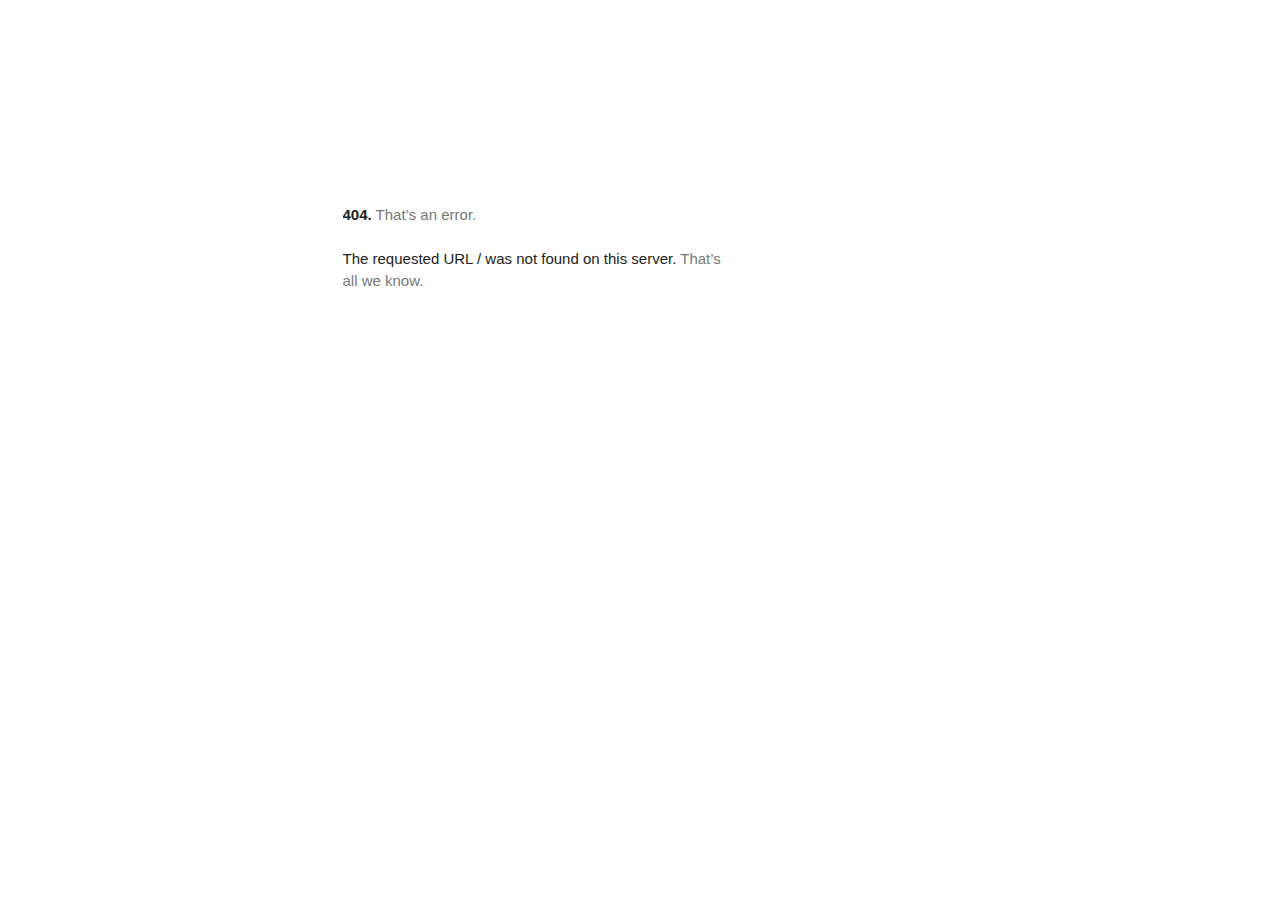
<file: index-3.html>
<!DOCTYPE html>
<html lang=en>
  <meta charset=utf-8>
  <meta name=viewport content="initial-scale=1, minimum-scale=1, width=device-width">
  <title>Error 404 (Not Found)!!1</title>
  <style>
    *{margin:0;padding:0}html,code{font:15px/22px arial,sans-serif}html{background:#fff;color:#222;padding:15px}body{margin:7% auto 0;max-width:390px;min-height:180px;padding:30px 0 15px}* > body{background:url(//www.google.com/images/errors/robot.png) 100% 5px no-repeat;padding-right:205px}p{margin:11px 0 22px;overflow:hidden}ins{color:#777;text-decoration:none}a img{border:0}@media screen and (max-width:772px){body{background:none;margin-top:0;max-width:none;padding-right:0}}#logo{background:url(//www.google.com/images/branding/googlelogo/1x/googlelogo_color_150x54dp.png) no-repeat;margin-left:-5px}@media only screen and (min-resolution:192dpi){#logo{background:url(//www.google.com/images/branding/googlelogo/2x/googlelogo_color_150x54dp.png) no-repeat 0% 0%/100% 100%;-moz-border-image:url(//www.google.com/images/branding/googlelogo/2x/googlelogo_color_150x54dp.png) 0}}@media only screen and (-webkit-min-device-pixel-ratio:2){#logo{background:url(//www.google.com/images/branding/googlelogo/2x/googlelogo_color_150x54dp.png) no-repeat;-webkit-background-size:100% 100%}}#logo{display:inline-block;height:54px;width:150px}
  </style>
  <a href=//www.google.com/><span id=logo aria-label=Google></span></a>
  <p><b>404.</b> <ins>That’s an error.</ins>
  <p>The requested URL <code>/</code> was not found on this server.  <ins>That’s all we know.</ins>
</file>
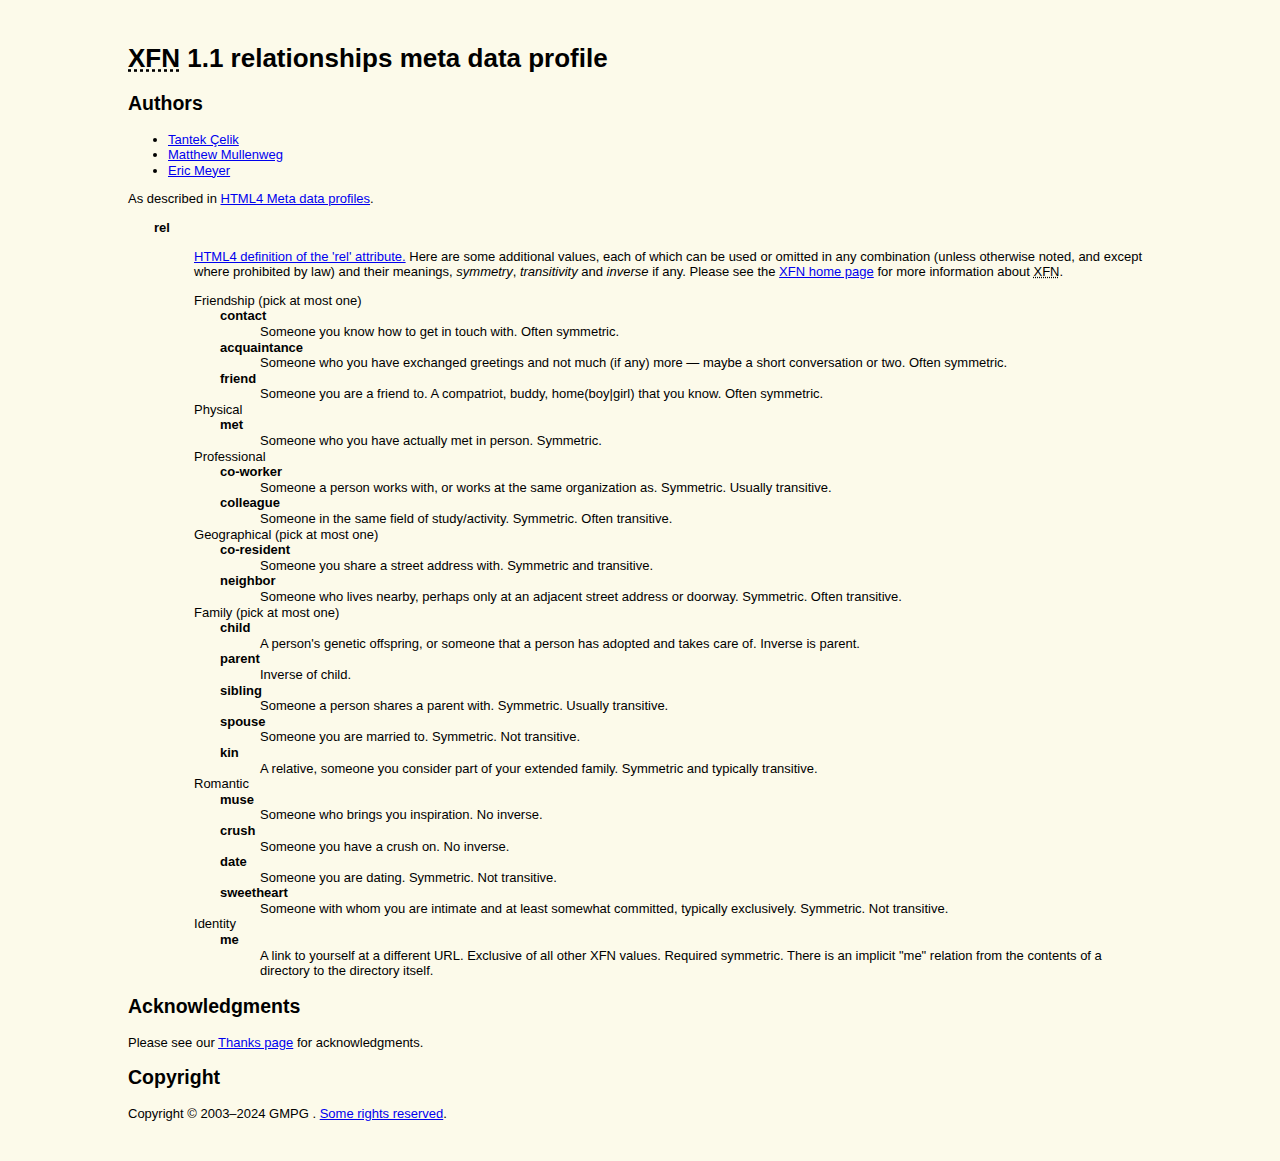
<file: xfn/11.html>
<!DOCTYPE html PUBLIC "-//W3C//DTD XHTML 1.0 Strict//EN" "http://www.w3.org/TR/xhtml1/DTD/xhtml1-strict.dtd">

<html xmlns="http://www.w3.org/1999/xhtml" xml:lang="en" lang="en">


<!-- Mirrored from gmpg.org/xfn/11 by HTTrack Website Copier/3.x [XR&CO'2014], Mon, 10 Jun 2024 17:55:55 GMT -->
<!-- Added by HTTrack --><meta http-equiv="content-type" content="text/html;charset=UTF-8" /><!-- /Added by HTTrack -->
<head><title>XFN 1.1 profile</title>

<meta http-equiv="Content-Type" content="text/html; charset=iso-8859-1" />

<meta name="author" lang="tr" content="Tantek &Ccedil;elik" />

<meta name="author" content="Matthew Mullenweg" />

<meta name="author" content="Eric Meyer" />

<link type="text/css" href="default.css" rel="alternate stylesheet" title="xfn default.css" />

<style type="text/css">

/*<![CDATA[*/

body { background: #FCFAEA; color: black; font: small/1.2 Verdana, Arial, sans-serif; margin: 0; padding: 2em 10%; }

dl { margin:0 0 0 2em }

dt { font-weight:bold } 

h3 { margin:0; font-weight:normal; font-size:1em } 

h3:first-letter { text-transform:capitalize; }

h2 a { display:block; margin-left:2em }

#warning { border: 1px solid red; background-color: #c33; padding: 1em;}

/*]]>*/

</style>

<link rel="contents" href=".html" title="XFN - XHTML Friends Network" />

<link rel="start" href="intro.html" title="XFN: Introduction and Examples" />

<link rel="help" href="faq.html" title="XFN: FAQ" />

<link rel="copyright" href="#copyright" title="Copyright" />

</head>

<body>

<h1><abbr title="XHTML Friends Network">XFN</abbr> 1.1 relationships meta data profile</h1>

<h2>Authors</h2>

<ul id="authors">

<li><a href="http://tantek.com/">Tantek &Ccedil;elik</a></li>

<li><a href="http://photomatt.net/">Matthew Mullenweg</a></li>

<li><a href="http://meyerweb.com/">Eric Meyer</a></li>

</ul>

<p>As described in <a href="http://www.w3.org/TR/html401/struct/global.html#h-7.4.4.3">HTML4 Meta data profiles</a>.</p>

<dl class="profile">

 <dt id="rel">rel</dt>

 <dd><p><a rel="help" href="http://www.w3.org/TR/html401/struct/links.html#adef-rel">HTML4 definition of the 'rel' attribute.</a>  Here are some additional values, each of which can be used or omitted in any combination (unless otherwise noted, and except where prohibited by law) and their meanings, <dfn title="A symmetric relationship 'rel' is one where 'A rel B' implies 'B rel A' and vice versa.">symmetry</dfn>, <dfn title="A transitive relationship 'rel' is one where 'A rel B' and 'B rel C' implies 'A rel C'">transitivity</dfn> and <dfn title="A relationship 'rel' has an inverse 'inv' when 'A rel B' implies 'B inv A'.  A symmetrical relationship is its own inverse.">inverse</dfn> if any.   Please see the <a href=".html">XFN home page</a> for more information about <abbr title="XHTML Friends Network">XFN</abbr>.</p>

    <div><h3>friendship (pick at most one)</h3>

     <dl>

    <dt id="contact">contact</dt>

	<dd>Someone you know how to get in touch with. Often symmetric.</dd>

     <dt id="acquaintance">acquaintance</dt>

         <dd>Someone who you have exchanged greetings and not much (if any) more &mdash; maybe a short conversation or two. Often symmetric.</dd>

         <dt id="friend">friend</dt>

     	 <dd>Someone you are a friend to. A compatriot, buddy, home(boy|girl) that you know. Often symmetric.</dd>

     </dl>

    </div>

    <div><h3>physical</h3>

     <dl>

     <dt id="met">met</dt>

     	<dd>Someone who you have actually met in person. Symmetric.</dd>

     </dl>

    </div>

    <div><h3>professional</h3>

     <dl>

     <dt id="co-worker">co-worker</dt>

     	 <dd>Someone a person works with, or works at the same organization as. Symmetric.  Usually transitive.</dd>

         <dt id="colleague">colleague</dt>

         <dd>Someone in the same field of study/activity. Symmetric. Often transitive.</dd>

     </dl>

    </div>

    <div><h3>geographical (pick at most one)</h3>

     <dl> 

	 <dt id="co-resident">co-resident</dt>

	 	 <dd>Someone you share a street address with.  Symmetric and transitive.</dd>

	 <dt id="neighbor">neighbor</dt>

	     <dd>Someone who lives nearby, perhaps only at an adjacent street address or doorway.  Symmetric. Often transitive.</dd>

	 </dl>

	</div>

	<div><h3>family (pick at most one)</h3>

	 <dl>

     <dt id="child">child</dt>

     	 <dd>A person's genetic offspring, or someone that a person has adopted and takes care of. Inverse is parent.</dd>

     <dt id="parent">parent</dt>

     	 <dd>Inverse of child.</dd>

     <dt id="sibling">sibling</dt>

     	 <dd>Someone a person shares a parent with.  Symmetric. Usually transitive.</dd>

         <dt id="spouse">spouse</dt>

         <dd>Someone you are married to. Symmetric. Not transitive.</dd>

         <dt id="kin">kin</dt>

         <dd>A relative, someone you consider part of your extended family. Symmetric and typically transitive.</dd>	

     </dl>

    </div>

    <div><h3>romantic</h3>

     <dl>

     <dt id="muse">muse</dt>

     	 <dd>Someone who brings you inspiration. No inverse.</dd>

	 <dt id="crush">crush</dt>

         <dd>Someone you have a crush on. No inverse.</dd>

     <dt id="date">date</dt>

         <dd>Someone you are dating. Symmetric. Not transitive.</dd>

     <dt id="sweetheart">sweetheart</dt>

         <dd>Someone with whom you are intimate and at least somewhat committed, typically exclusively. Symmetric. Not transitive.</dd>

     </dl>

    </div>

	<div><h3>identity</h3>

     <dl>

    <dt id="me">me</dt>

	<dd>A link to yourself at a different URL. Exclusive of all other XFN values. Required symmetric. There is an implicit "me" relation from the contents of a directory to the directory itself.</dd>

     </dl>

    </div>

 </dd>

</dl>

<h2>Acknowledgments</h2>

<p>Please see our <a href="https://gmpg.org/xfn/thanks">Thanks page</a> for acknowledgments.

</p>



<h2>Copyright</h2>

<p id="copyright">Copyright &copy; 2003&#8211;2024  GMPG <a href="#authors"></a>. <a rel="license" href="http://creativecommons.org/licenses/by-nd/2.0/">Some rights reserved</a>.</p>

</body>


<!-- Mirrored from gmpg.org/xfn/11 by HTTrack Website Copier/3.x [XR&CO'2014], Mon, 10 Jun 2024 17:55:58 GMT -->
</html>
</file>
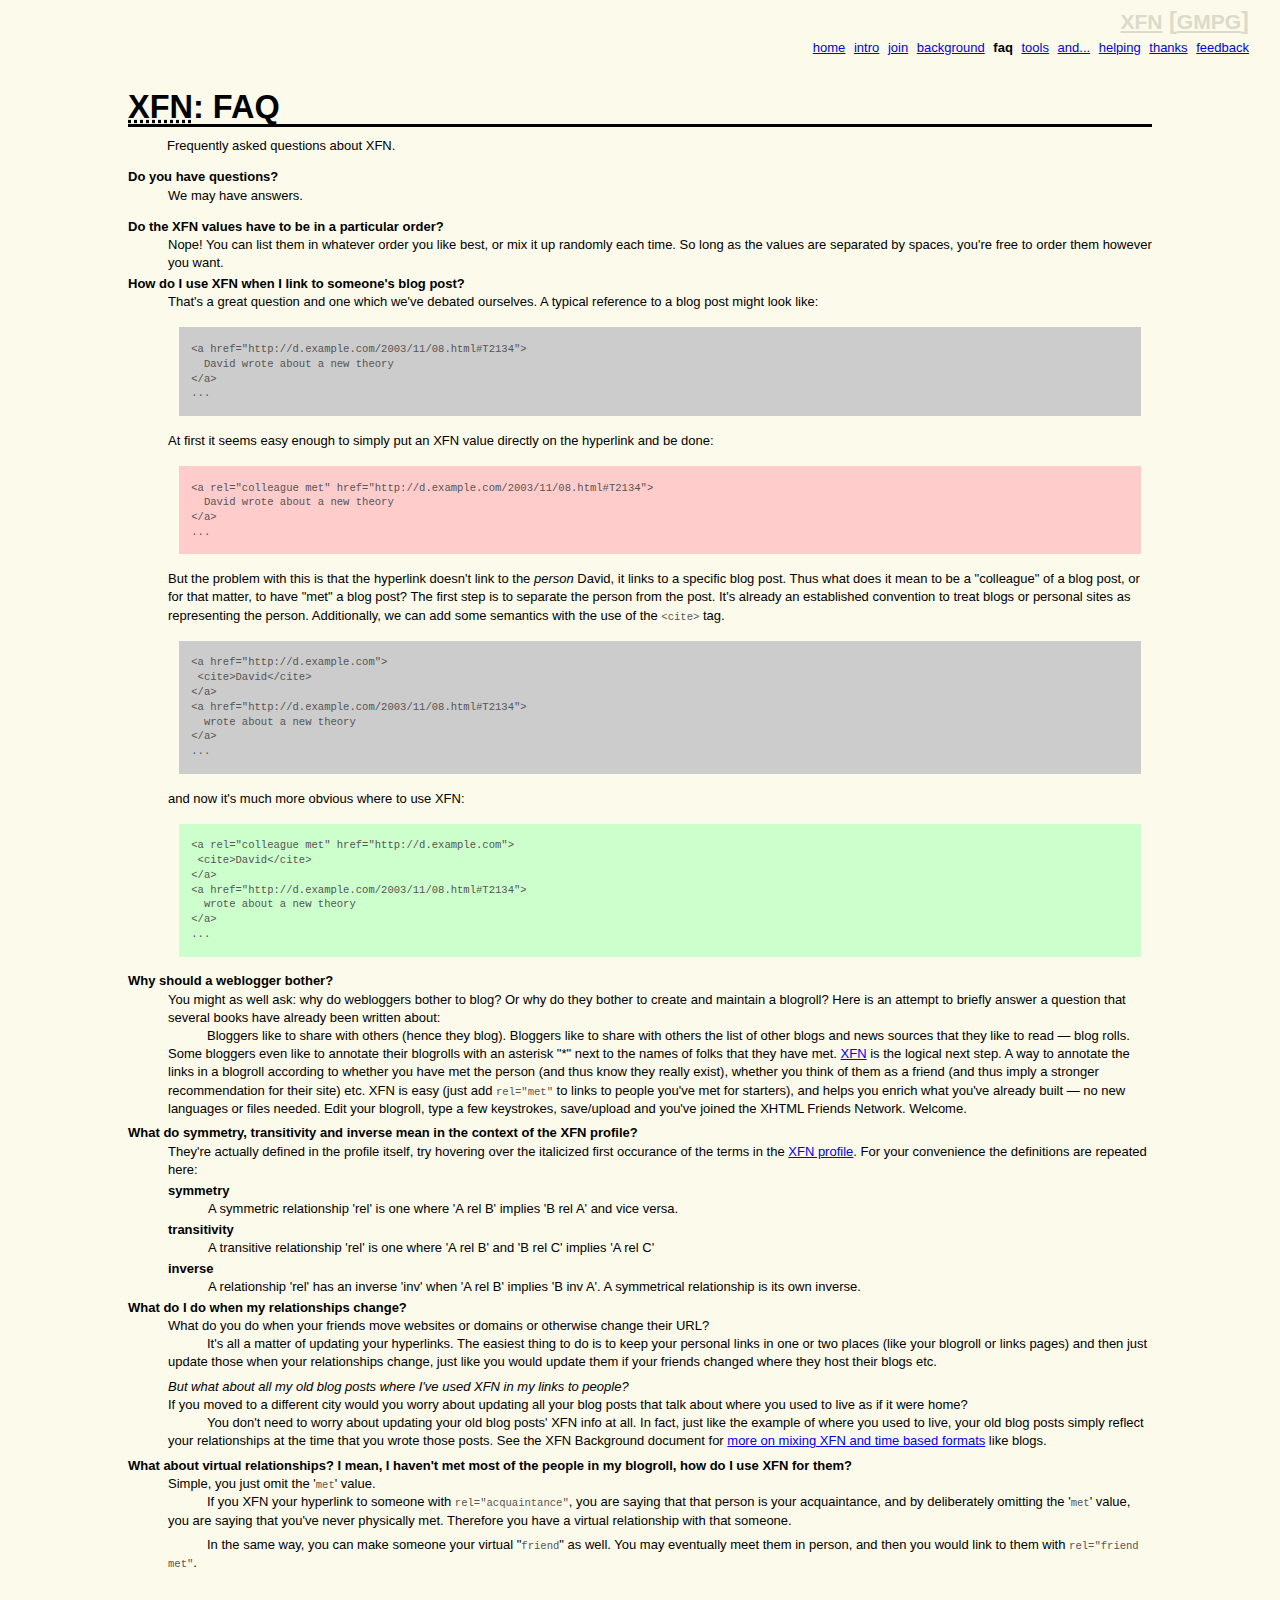
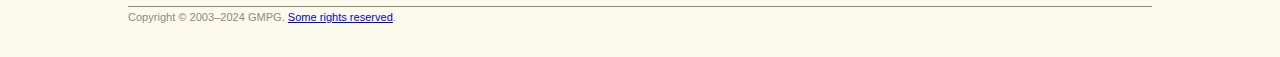
<file: xfn/faq.html>
<!DOCTYPE html PUBLIC "-//W3C//DTD XHTML 1.0 Strict//EN" "http://www.w3.org/TR/xhtml1/DTD/xhtml1-strict.dtd">
<html xmlns="http://www.w3.org/1999/xhtml">
<head>
<title>XFN: Frequently Asked Questions </title>
<meta http-equiv="Content-Type" content="text/html; charset=utf-8" />
<link type="text/css" href="default.css" rel="stylesheet" />
<style type="text/css">
/*<![CDATA[*/
/*]]>*/
</style>
<link rel="start" href="intro" title="XFN: Introduction and Examples" />
<link rel="glossary" href="11" title="XFN profile" />
<link rel="help" href="faq" title="XFN: FAQ" />
<link rel="copyright" href="#copyright" title="Copyright" />
</head>
<body>
<ul id="menu">
	<li><a href="../xfn/">Home</a></li>
	<li><a href="intro">Intro</a></li>
	<li><a href="join">Join</a></li>
	<li><a href="background">Background</a></li>
	<li><a id="current" >FAQ</a></li>
	<li><a href="tools">Tools</a></li>
	<li><a href="and/">And...</a></li>
	<li><a href="helping">Helping</a></li>
	<li><a href="thanks">Thanks</a></li>
	<li><a href="feedback">Feedback</a></li>
</ul>
<h1><abbr title="XHTML Friends Network">XFN</abbr>: FAQ</h1>
<p>Frequently asked questions about XFN.
</p>

<dl>
<dt>Do you have questions?</dt>
 <dd>We may have answers.</dd>
</dl>

<dl>
 <dt id="isthereanorder">Do the XFN values have to be in a particular order?</dt>
 <dd>Nope!  You can list them in whatever order you like best, or mix it up randomly each time.  So long as the values are separated by spaces, you're free to order them however you want.</dd>
 <dt id="whenlinkingtoapost">How do I use XFN when I link to someone's blog post?</dt>
 <dd>That's a great question and one which we've debated ourselves.  
 A typical reference to a blog post might look like:
 <pre style="background:#CCC"><code>
  &lt;a href="http://d.example.com/2003/11/08.html#T2134"&gt;
    David wrote about a new theory
  &lt;/a&gt; 
  ...
 </code></pre>
 At first it seems easy enough to simply put an XFN value directly on the hyperlink and be done:
 <pre style="background:#FCC"><code>
  &lt;a rel="colleague met" href="http://d.example.com/2003/11/08.html#T2134"&gt;
    David wrote about a new theory
  &lt;/a&gt; 
  ...
 </code></pre>
 But the problem with this is that the hyperlink doesn't link to the <em>person</em> David,
 it links to a specific blog post.  Thus what does it mean to be a "colleague" of a blog post,
 or for that matter, to have "met" a blog post?  The first step is to separate the person
 from the post.  It's already an established convention to treat blogs or personal sites as representing the person.
 Additionally, we can add some semantics with the use of the <code>&lt;cite&gt;</code> tag.
 <pre style="background:#CCC"><code>
  &lt;a href="http://d.example.com"&gt;
   &lt;cite&gt;David&lt;/cite&gt;
  &lt;/a&gt;
  &lt;a href="http://d.example.com/2003/11/08.html#T2134"&gt;
    wrote about a new theory
  &lt;/a&gt; 
  ...
 </code></pre>
 and now it's much more obvious where to use XFN:
 <pre style="background:#CFC"><code>
  &lt;a rel="colleague met" href="http://d.example.com"&gt;
   &lt;cite&gt;David&lt;/cite&gt;
  &lt;/a&gt;
  &lt;a href="http://d.example.com/2003/11/08.html#T2134"&gt;
    wrote about a new theory
  &lt;/a&gt; 
  ...
 </code></pre>
 </dd>
 <dt id="why">Why should a weblogger bother?</dt>
 <dd>You might as well ask: why do webloggers bother to blog?  Or why do they bother to create and maintain a blogroll?  Here is an attempt to briefly answer a question that several books have already been written about:
<p>
Bloggers like to share with others (hence they blog).  Bloggers like to share with others the list of other blogs and news sources that they like to read &mdash; blog rolls.  Some bloggers even like to annotate their blogrolls with an asterisk "*" next to the names of folks that they have met.  <a href=".">XFN</a> is the logical next step.  A way to annotate the links in a blogroll according to whether you have met the person (and thus know they really exist), whether you think of them as a friend (and thus imply a stronger recommendation for their site) etc.  XFN is easy (just add <code>rel="met"</code> to links to people you've met for starters), and helps you enrich what you've already built &mdash; no new languages or files needed.  Edit your blogroll, type a few keystrokes, save/upload and you've joined the XHTML Friends Network.  Welcome.
</p>
 </dd>
 <dt id="moredefs">What do symmetry, transitivity and inverse mean in the context of the XFN profile?</dt>
 <dd>They're actually defined in the profile itself, try hovering over the italicized first occurance of the terms in the <a href="11">XFN profile</a>.  For your convenience the definitions are repeated here:
  <dl><dt>symmetry</dt>
  	  <dd>A symmetric relationship 'rel' is one where 'A rel B' implies 'B rel A' and vice versa.</dd>
	  <dt>transitivity</dt>
	  <dd>A transitive relationship 'rel' is one where 'A rel B' and 'B rel C' implies 'A rel C'</dd>
	  <dt>inverse</dt>
	  <dd>A relationship 'rel' has an inverse 'inv' when 'A rel B' implies 'B inv A'.  A symmetrical relationship is its own inverse.</dd>
  </dl>
 </dd>
 <dt id="change">What do I do when my relationships change?</dt>
 <dd>
 What do you do when your friends move websites or domains or otherwise change their URL?
 <p>
 It's all a matter of updating your hyperlinks.  The easiest thing to do is to keep your personal links in one or two places (like your blogroll or links pages) and then just update those when your relationships change, just like you would update them if your friends changed where they host their blogs etc.
</p>
 <em style="display:block">But what about all my old blog posts where I've used XFN in my links to people?</em>
 If you moved to a different city would you worry about updating all your blog posts that talk about where you used to live as if it were home?
 <p>
 You don't need to worry about updating your old blog posts' XFN info at all.  In fact, just like the example of where you used to live, your old blog posts simply reflect your relationships at the time that you wrote those posts.  See the XFN Background document for <a href="http://gmpg.org/xfn/background#timeless">more on mixing XFN and time based formats</a> like blogs.
 </p>
 </dd>
 <dt>What about virtual relationships? I mean, I haven't met most of the people in my blogroll, how do I use XFN for them?</dt>
 <dd>
 Simple, you just omit the '<code>met</code>' value.
 <p>
 If you XFN your hyperlink to someone with <code>rel="acquaintance"</code>, you are saying that that person is your acquaintance, and by deliberately omitting the '<code>met</code>' value, you are saying that you've never physically met. Therefore you have a virtual relationship with that someone. 
 </p>
 <p>
In the same way, you can make someone your virtual "<code>friend</code>" as well. You may eventually meet them in person, and then you would link to them with <code>rel="friend met"</code>.
 </p>
 </dd>
</dl>


<div id="trail">
<a href="index">XFN</a> [<a href="../">GMPG</a>]
</div>

<div id="footer"><p id="copyright">
Copyright &copy; 2003&#8211;2024 GMPG.  <a rel="license" href="http://creativecommons.org/licenses/by-nd/2.0/">Some rights reserved</a>.</p>
</div>

</body>
</html>
</file>
<file: xfn/default.css>
body {background: #FCFAEA; color: black; position: relative;
  margin: 0; padding: 2em 10%; font: small Verdana, Arial, sans-serif; line-height: 1.4;}
p {margin: 0 0 0.5em;  text-indent: 3em;}
p#copyright { text-indent: 0 }
sup {vertical-align: 0.4em; font-size: 75%;}
pre {margin: 1.5em 1em;}
pre, code {font-size: 1em; color: #555; text-indent:0}
code strong, .egcodestrong { color:green; font-family:inherit }
code.eg { display:block; padding:.5em 1em; margin:.5em 1em; background:#fff; border:1px solid silver; white-space:pre}
h1 {margin: 2em 0 0.33em; border-bottom: 3px solid black; font-size: 250%; line-height: 1em;}
h2 {margin: 2em 0 0.75em; border-bottom: 3px double gray; font-size: 150%; line-height: 0.9em;}
h3 {margin: 1.5em 0 0.5em; border-bottom: 1px solid #000; font-size: 125%; line-height: 0.9em;}
h2 :link,h2 :visited,h3 :link,h3 :visited { text-decoration:none }
dt {font-weight: bold; margin-top:.2em}

#authlist {list-style: none; margin: 0; padding: 0; text-align: right;}
li {margin-top: 0.5em; padding:0}
.set li { margin-top:0 }

#fnotes {margin: 5em 0 0; padding: 0.5em 0 0; width: 10%; border-top: 1px solid; font-size: 90%;}
#fnotes li {width: 1000%; list-style: none;}

#trail {position: absolute; top: 0; right: 1em; width: 10em; padding: 0.33em;
  font: bold 180% Arial, sans-serif; text-align: right; color: #DCDACA;}
#trail a {color: #DCDACA; font-size: 90%;}

#footer {margin-top: 3em; padding-top: 0.33em; border-top: 1px solid; color: #8C8A7A; font-size: 85%;}

blockquote {background: #DCDACA; 
  padding: 1em 2em; margin: 2em 1em 1em; border: 1px solid gray;
  font: 1em Georgia, "New Century Schoolbook", "Times New Roman", Times, TimesNR, serif;}
blockquote p {margin: 0;}
blockquote cite { display:block; padding:0; margin-top:1em; text-align: right;}
img { border: none; }
#menu { margin: 0; padding: 0; position: absolute; right: 2em; top: 3em; }
#menu li { display: inline; text-transform: lowercase; list-style: none;}
#menu a { padding-right: 5px; }
#current { font-weight: bold; }
</file>
